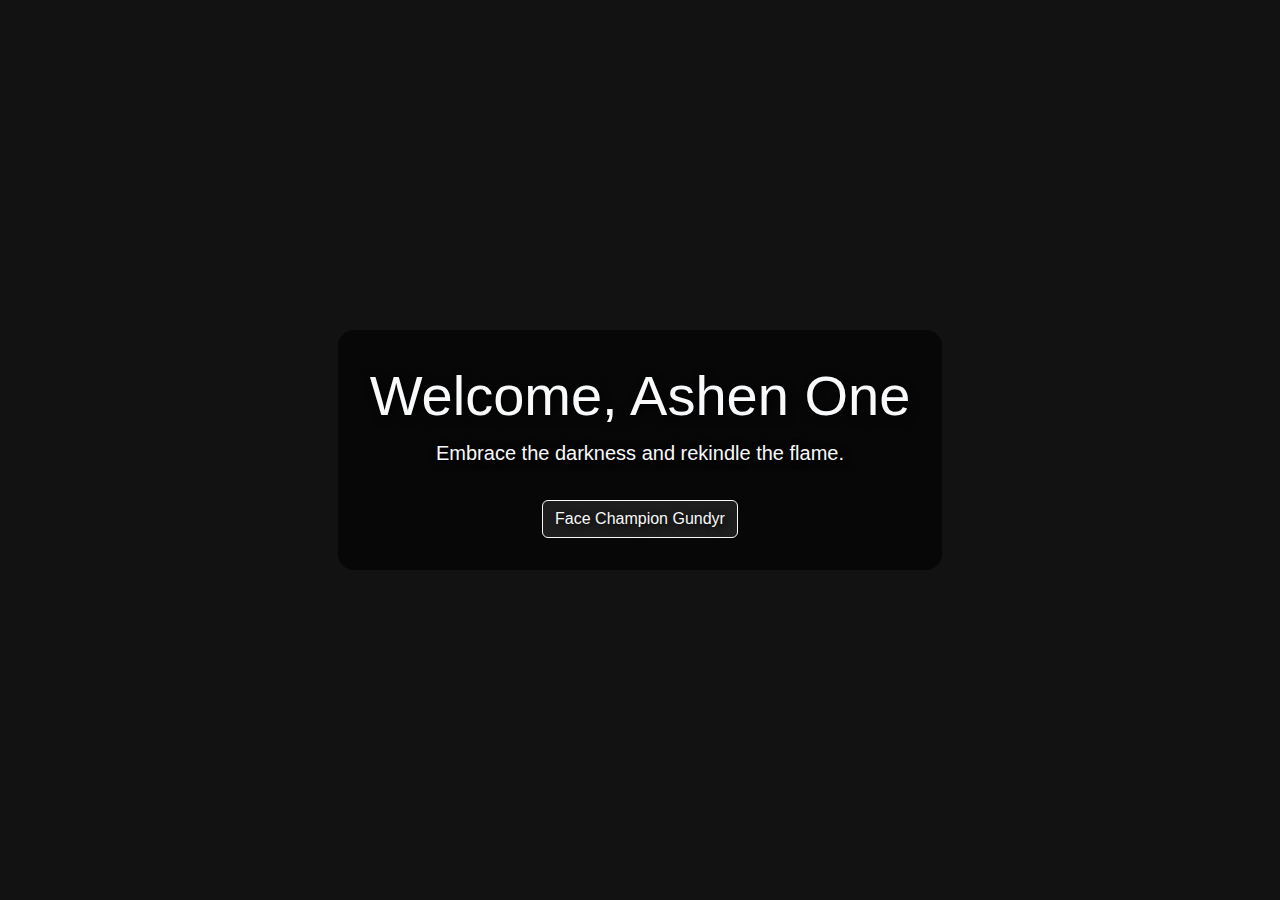
<file: index.html>
<!DOCTYPE html>
<html lang="en">
<head>
  <meta charset="UTF-8">
  <meta name="viewport" content="width=device-width, initial-scale=1">
  <title>Dark Souls 3 - Home</title>
  <link href="https://cdn.jsdelivr.net/npm/bootstrap@5.3.3/dist/css/bootstrap.min.css" rel="stylesheet">
  <style>
    body {
      background-color: #121212;
      color: #f8f9fa;
      font-family: 'Segoe UI', Tahoma, Geneva, Verdana, sans-serif;
    }
    .hero {
      background: url('https://www.gamewallpapers.com/img_script/wallpaper_dir/img.php?src=wallpaper_dark_souls_3_11_2560x1080.jpg&height=506&sharpen') no-repeat center center;
      background-size: cover;
      height: 100vh;
      display: flex;
      align-items: center;
      justify-content: center;
      text-shadow: 2px 2px 8px #000;
    }
    .hero-text {
      background-color: rgba(0, 0, 0, 0.6);
      padding: 2rem;
      border-radius: 1rem;
    }
    .btn-dark-souls {
      background-color: #1e1e1e;
      border: 1px solid #f8f9fa;
      color: #f8f9fa;
    }
    .btn-dark-souls:hover {
      background-color: #f8f9fa;
      color: #1e1e1e;
    }
  </style>
</head>
<body>

  <div class="hero">
    <div class="hero-text text-center">
      <h1 class="display-4">Welcome, Ashen One</h1>
      <p class="lead">Embrace the darkness and rekindle the flame.</p>
      <a href="pages/scratchGundyr.html" class="btn btn-dark-souls mt-3">Face Champion Gundyr</a>
    </div>
  </div>

  <script src="https://cdn.jsdelivr.net/npm/bootstrap@5.3.3/dist/js/bootstrap.bundle.min.js"></script>
</body>
</html>
</file>
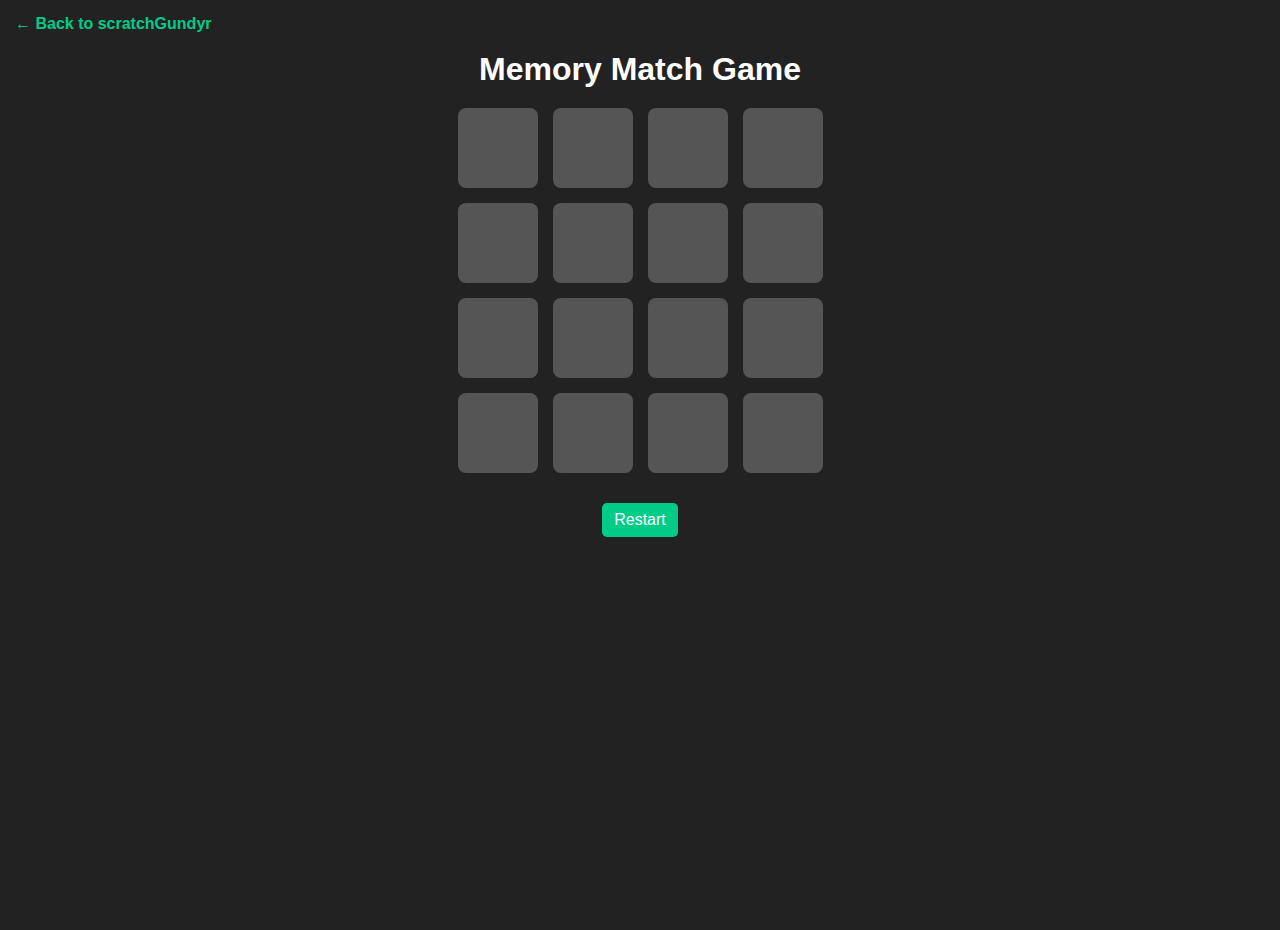
<file: pages/game.html>
<!DOCTYPE html>
<html lang="en">
<head>
  <meta charset="UTF-8" />
  <meta name="viewport" content="width=device-width, initial-scale=1.0"/>
  <title>Memory Matching Game</title>
  <style>
    body {
      font-family: sans-serif;
      background: #222;
      color: #fff;
      display: flex;
      flex-direction: column;
      align-items: center;
      justify-content: flex-start;
      height: 100vh;
      margin: 0;
      padding-top: 30px;
    }

    a.back-link {
      position: absolute;
      top: 15px;
      left: 15px;
      color: #0c8;
      text-decoration: none;
      font-weight: bold;
      font-size: 1rem;
    }

    a.back-link:hover {
      color: #0a6;
    }

    h1 {
      margin-bottom: 20px;
    }

    #game {
      display: grid;
      grid-template-columns: repeat(4, 80px);
      grid-gap: 15px;
    }

    .card {
      width: 80px;
      height: 80px;
      background: #555;
      border-radius: 8px;
      display: flex;
      align-items: center;
      justify-content: center;
      font-size: 2rem;
      cursor: pointer;
      user-select: none;
      transition: background 0.3s;
    }

    .card.revealed {
      background: #0c8;
      cursor: default;
    }

    .card.matched {
      background: #4caf50;
    }

    #message {
      margin-top: 20px;
      font-size: 1.2rem;
    }

    button {
      margin-top: 10px;
      padding: 8px 12px;
      font-size: 1rem;
      border: none;
      background: #0c8;
      color: #fff;
      border-radius: 5px;
      cursor: pointer;
    }

    button:hover {
      background: #0a6;
    }
  </style>
</head>
<body>
  <a class="back-link" href="scratchGundyr.html">← Back to scratchGundyr</a>
  <h1>Memory Match Game</h1>
  <div id="game"></div>
  <div id="message"></div>
  <button onclick="startGame()">Restart</button>

  <script>
    const emojis = ['🍄', '🌟', '👻', '🎁', '🔥', '🍌', '🐢', '💣'];
    let board = [];
    let firstCard = null;
    let lockBoard = false;
    let matchedCount = 0;

    function shuffle(array) {
      for (let i = array.length - 1; i > 0; i--) {
        const j = Math.floor(Math.random() * (i + 1));
        [array[i], array[j]] = [array[j], array[i]];
      }
    }

    function createBoard() {
      const game = document.getElementById('game');
      game.innerHTML = '';
      board = [...emojis, ...emojis];
      shuffle(board);
      matchedCount = 0;

      board.forEach((emoji, index) => {
        const card = document.createElement('div');
        card.classList.add('card');
        card.dataset.emoji = emoji;
        card.dataset.index = index;
        card.addEventListener('click', handleCardClick);
        game.appendChild(card);
      });

      document.getElementById('message').textContent = '';
    }

    function handleCardClick(e) {
      if (lockBoard) return;

      const card = e.currentTarget;
      const emoji = card.dataset.emoji;

      if (card.classList.contains('revealed') || card.classList.contains('matched')) return;

      card.textContent = emoji;
      card.classList.add('revealed');

      if (!firstCard) {
        firstCard = card;
        return;
      }

      if (firstCard.dataset.index === card.dataset.index) return; // same card

      if (firstCard.dataset.emoji === emoji) {
        // Match
        firstCard.classList.add('matched');
        card.classList.add('matched');
        matchedCount++;
        if (matchedCount === emojis.length) {
          document.getElementById('message').textContent = "You win! 🎉";
        }
        firstCard = null;
      } else {
        // Not a match
        lockBoard = true;
        setTimeout(() => {
          firstCard.textContent = '';
          card.textContent = '';
          firstCard.classList.remove('revealed');
          card.classList.remove('revealed');
          firstCard = null;
          lockBoard = false;
        }, 1000);
      }
    }

    function startGame() {
      firstCard = null;
      lockBoard = false;
      createBoard();
    }

    startGame();
  </script>
</body>
</html>
</file>
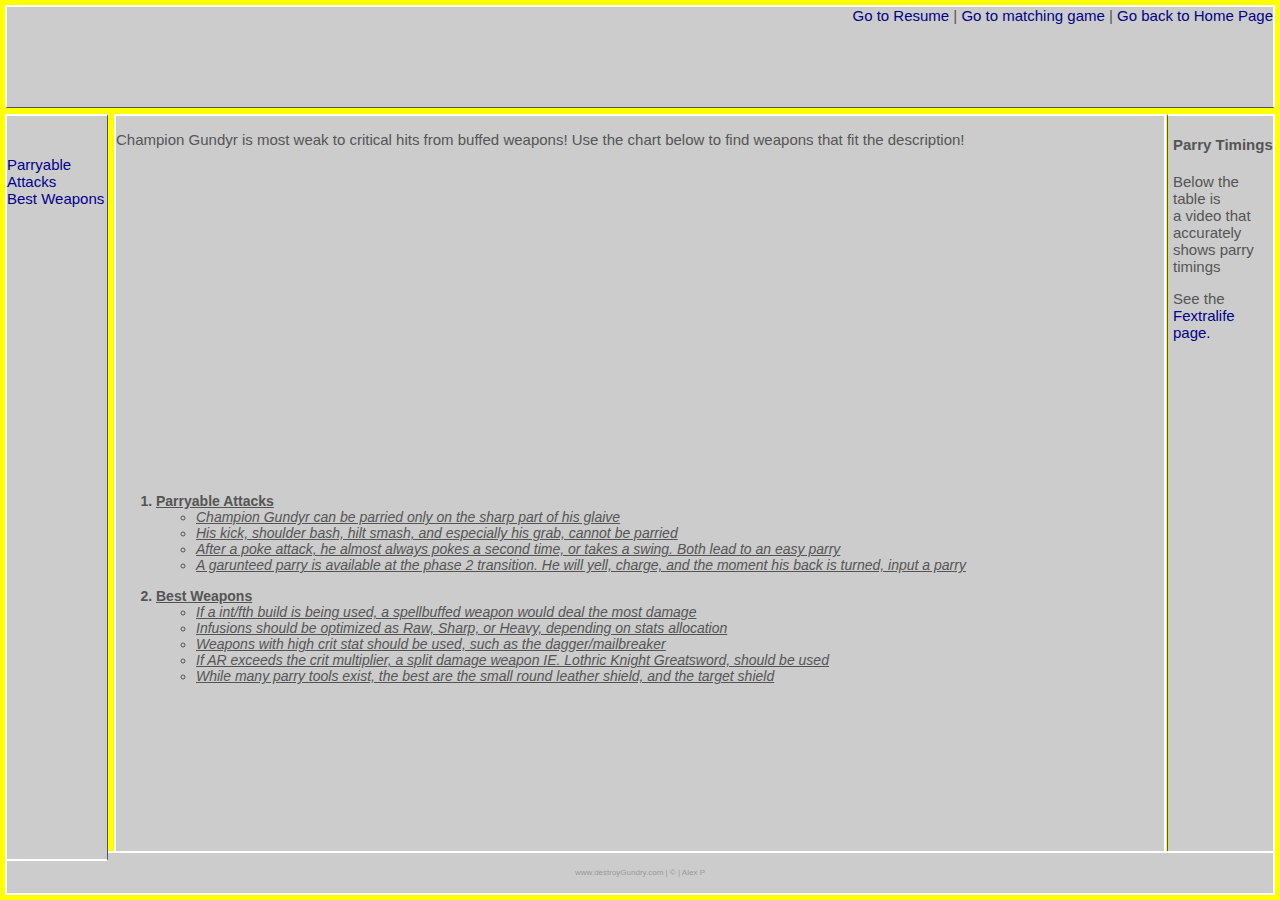
<file: pages/scratchGundyr.html>
<!-- Here I will edit to make it a tutorial on Gundyr parries -->
<!DOCTYPE html>
<html lang="en">
<head>
    <meta charset="UTF-8">
    <meta http-equiv="X-UA-Compatible" content="IE=edge">
    <meta name="viewport" content="width=device-width, initial-scale=1.0">
  
    <link rel="stylesheet" href="../css/my_bootstrap.css">
    <link rel="stylesheet" href="../css/scratch.css">
</head>
<body>
    <div class="common header">
    <!-- <img src="https://static.wikia.nocookie.net/vsdebating/images/f/fe/Gundyr.gif/revision/latest?cb=20180131013647" 
    style="
        position: absolute;
        top: 100px;
        right: 200px; /* or use left if you prefer */
        z-index: 0;
        opacity: 1.0; /* optional: for transparency */
        width: 600px; /* scale as needed */
    "> -->
   



    <span class="subheader">
        <a href="resume.html">Go to Resume</a> | 
        <a href="game.html">Go to matching game</a> | 
        <a href="../index.html">Go back to Home Page</a>

    </span>

    </div>
    <div class="common leftmenu">
        <a href="#edu">Parryable Attacks</a><br>
        <a href="#exp">Best Weapons</a><br>
       
    </div>
    <div class="common mainbody">
        <p class="justify">Champion Gundyr is most weak to critical hits from buffed weapons! Use the chart below to find weapons that fit the description!</p>
        <div class='tableauPlaceholder' id='viz1744848615655' style='position: relative'><noscript><a href='#'><img alt='Swords, Bows, and Axes ' src='https:&#47;&#47;public.tableau.com&#47;static&#47;images&#47;Da&#47;DarkSouls3Dashboard&#47;SwordsBowsandAxes&#47;1_rss.png' style='border: none' /></a>
        </noscript><object class='tableauViz'  style='display:none;'><param name='host_url' value='https%3A%2F%2Fpublic.tableau.com%2F' /> <param name='embed_code_version' value='3' /> <param name='site_root' value='' /><param name='name' value='DarkSouls3Dashboard&#47;SwordsBowsandAxes' /><param name='tabs' value='no' /><param name='toolbar' value='yes' /><param name='static_image' value='https:&#47;&#47;public.tableau.com&#47;static&#47;images&#47;Da&#47;DarkSouls3Dashboard&#47;SwordsBowsandAxes&#47;1.png' /> <param name='animate_transition' value='yes' /><param name='display_static_image' value='yes' /><param name='display_spinner' value='yes' /><param name='display_overlay' value='yes' /><param name='display_count' value='yes' /><param name='language' value='en-US' /></object></div>                <script type='text/javascript'>
        var divElement = document.getElementById('viz1744848615655');
        var vizElement = divElement.getElementsByTagName('object')[0];
        if ( divElement.offsetWidth > 800 ) { vizElement.style.width='1000px';vizElement.style.height='827px';} else if ( divElement.offsetWidth > 500 ) { vizElement.style.width='1000px';vizElement.style.height='700px';} else { vizElement.style.width='100%';vizElement.style.height='900px';}
        var scriptElement = document.createElement('script');
        scriptElement.src = 'https://public.tableau.com/javascripts/api/viz_v1.js';
        vizElement.parentNode.insertBefore(scriptElement, vizElement);
        </script>

    <div style="width: 560px; height: 315px; align-self: center;">
        <iframe 
        width="560" 
        height="315" 
        src="https://www.youtube.com/embed/9u46-ORH4VM" 
        title="YouTube video player" 
        frameborder="0" 
        allow="accelerometer; autoplay; clipboard-write; encrypted-media; gyroscope; picture-in-picture; web-share" 
        allowfullscreen>
        </iframe>
    </div>


    <ol>
        <li id="edu" class="resumeListHeading underline">Parryable Attacks
            <ul>
                <li>Champion Gundyr can be parried only on the sharp part of his glaive</li>
                <li>His kick, shoulder bash, hilt smash, and especially his grab, cannot be parried</li>
                <li>After a poke attack, he almost always pokes a second time, or takes a swing. Both lead to an easy parry</li>
                <li>A garunteed parry is available at the phase 2 transition. He will yell, charge, and the moment his back is turned, input a parry</li>

                



            </ul>
        </li>
        <p></p>
        <p></p>

        <li id="exp" class="resumeListHeading underline">Best Weapons
            <ul>
                <li>If a int/fth build is being used, a spellbuffed weapon would deal the most damage</li>
                <li>Infusions should be optimized as Raw, Sharp, or Heavy, depending on stats allocation</li>
                <li>Weapons with high crit stat should be used, such as the dagger/mailbreaker</li>
                <li>If AR exceeds the crit multiplier, a split damage weapon IE. Lothric Knight Greatsword, should be used</li>
                <li>While many parry tools exist, the best are the small round leather shield, and the target shield</li>
            </ul>
        </li>
    </ol>
    </div>
    <div class="common rightmenu">
        <h4>Parry Timings</h4>
        Below the table is <br>
        a video that accurately <br>
        shows parry timings
        <p>
            See the <a href="https://darksouls3.wiki.fextralife.com/Champion+Gundyr" target="_blank" title="wiki on Gundyr">Fextralife page.</a>
        </p>

    </div>
    <div class="common footer">
        www.destroyGundry.com | &copy; | Alex P
    </div>

</body>
</html>
</file>
<file: css/scratch.css>
body{
    background-color: #555555;
    font-family: Verdana, Geneva, Tahoma, sans-serif;
}

.common{
    background-color: #CCCCCC;
    border:2px solid white;
    position: absolute;
}

.header{
    top: 5px;
    left: 5px;
    right: 5px;
    height: 100px;
    z-index: 2;
    border-bottom: solid 1px #555555;
}

.leftmenu{
    top: 114px;
    left: 5px;
    width: 100px;
    bottom: 39px;
    z-index: 1;
    padding-top: 40px;
    border-right: solid 1px #555555;
}

.mainbody{
    position: absolute;
    top: 114px;
    left: 114px;
    right: 114px;
    bottom: 39px;
    padding-right: 5px;
    overflow: auto;
}

.rightmenu{
    top: 114px;
    right: 5px;
    width: 100px;
    bottom: 39px;
    border-left: solid 1px #555555;
    padding-left: 5px;
}

.footer{
    bottom: 5px;
    left: 5px;
    right: 5px;
    height: 25px;
    font-size: 8px;
    color: #999999;
    text-align: center;
    padding-top: 15px;
    position: fixed;
}

.subheader{
    float: right;
}

body{
    font-family: Arial, Helvetica, sans-serif;
    font-size: 15px;
    color: #555555;
    background-color: yellow;
}
li{
    font-size: 14px;
    font-style: italic;
    font-weight: normal;
}
a{
    color: darkblue;
    text-decoration: none;
}
a:hover{
    text-decoration: underline;
    /* font-weight: bold;
    font-size: 18px; */
}
a:visited{
    color: blue;
}
.bold{font-weight: bold;}
.resumeListHeading{
    font-weight: bold;
    font-style: normal;
}
.underline{text-decoration: underline;}
.justify{text-align: justify;}

.homebg{
    background-image: url('../images/ANIDOM_TheSimpsons_4096x2160_01.webp');
    background-position: top right;
    background-repeat: no-repeat;
    background-size:500px 500px;
}

.box1{
    border-width: 1px;
    border-style: solid;
    border-color: gray;
    /* border:1px solid red; */
}
.box2{
    padding: 5px;
}
.box3{
    margin: 50px
}
</file>
